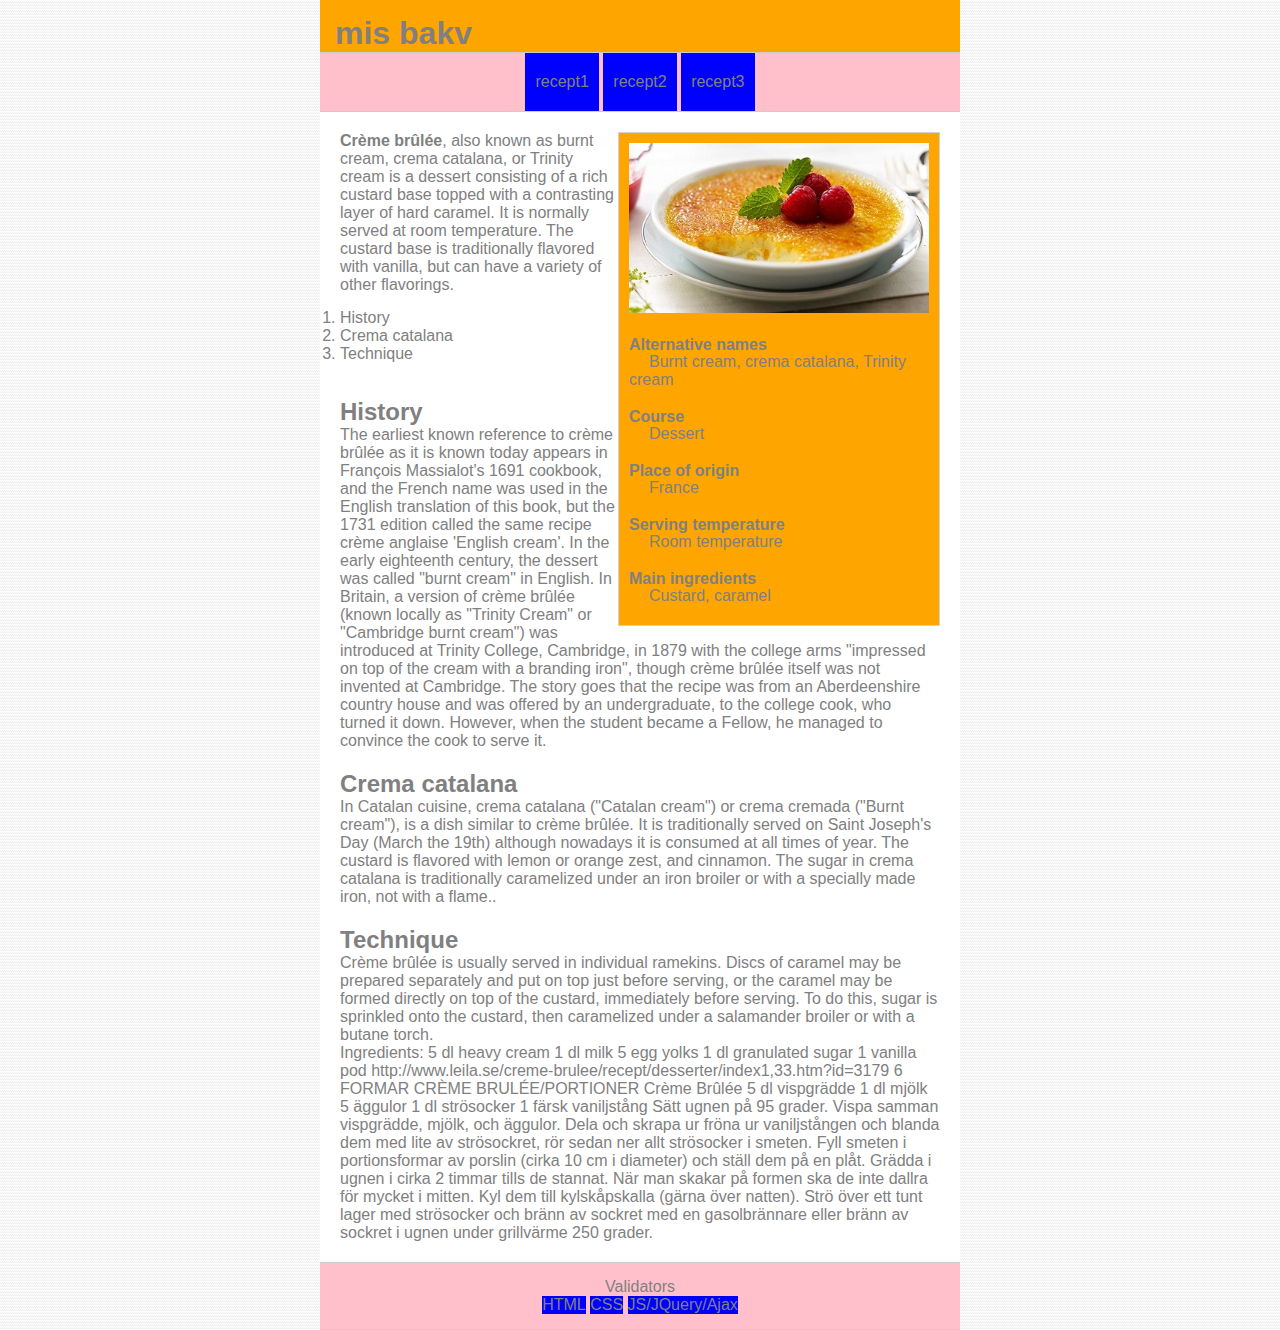
<file: index.html>
<!doctype html>
<html>
<head>
    <link rel="stylesheet" type="text/css" href="stylesheet.css">
    <link rel="shortcut icon" href="img/fabicon.ico">
    <title>Mis bakverk: Crème brûlée</title>
</head>
    <header>
        <h1><a href="index.html">mis bakv</a></h1>
        <nav>
            <ul>
                <a href=""><li>recept1</li></a>
                <a href=""><li>recept2</li></a>
                <a href=""><li>recept3</li></a>
            </ul>
        </nav>
    </header>
    <main>
    <article>
        <figure>
            <img src="img/cb_main.jpg" alt="Crème brûlée" />
            <dl>
                <dt>Alternative names</dt>
                <dd>Burnt cream, crema catalana, Trinity cream</dd>
                <dt>Course</dt>
                <dd>Dessert</dd>
                <dt>Place of origin</dt>
                <dd>France</dd>
                <dt>Serving temperature</dt>
                <dd>Room temperature</dd>
                <dt>Main ingredients
                <dd>Custard, caramel</dd>
            </dl>
        </figure>

            <p><strong>Crème brûlée</strong>, also known as burnt cream, crema catalana, or Trinity cream is a dessert
            consisting of a rich custard base topped with a contrasting layer of hard caramel.
            It is normally served at room temperature. The custard base is traditionally flavored
            with vanilla, but can have a variety of other flavorings.</p>
        <ol>
            <li><a href="#history">History</a></li>
            <li><a href="#crema_catalana">Crema catalana</a></li>
            <li><a href="#technique">Technique</a></li>
        </ol>

        <h2 id="history">History</h2>
            <p>The earliest known reference to crème brûlée as it is known today appears in François
            Massialot's 1691 cookbook, and the French name was used in the English translation
            of this book, but the 1731 edition called the same recipe crème anglaise 'English cream'.
            In the early eighteenth century, the dessert was called "burnt cream" in English.
            In Britain, a version of crème brûlée (known locally as "Trinity Cream" or "Cambridge
            burnt cream") was introduced at Trinity College, Cambridge, in 1879 with the college
            arms "impressed on top of the cream with a branding iron", though crème brûlée itself
            was not invented at Cambridge. The story goes that the recipe was from an Aberdeenshire
            country house and was offered by an undergraduate, to the college cook, who turned it
            down. However, when the student became a Fellow, he managed to convince the cook to serve
            it.</p>

        <h2 id="crema_catalana">Crema catalana</h2>
            <p>In Catalan cuisine, crema catalana ("Catalan cream") or crema cremada ("Burnt cream"),
            is a dish similar to crème brûlée. It is traditionally served on Saint Joseph's Day
            (March the 19th) although nowadays it is consumed at all times of year. The custard is
            flavored with lemon or orange zest, and cinnamon. The sugar in crema catalana is
            traditionally caramelized under an iron broiler or with a specially made iron, not with
            a flame..</p>

        <h2 id="technique">Technique</h2>
            <p>Crème brûlée is usually served in individual ramekins. Discs of caramel may be prepared
            separately and put on top just before serving, or the caramel may be formed directly
            on top of the custard, immediately before serving. To do this, sugar is sprinkled onto
            the custard, then caramelized under a salamander broiler or with a butane torch.</p>
    </article>
    <p>
        Ingredients:

        5 dl heavy cream
        1 dl milk
        5 egg yolks
        1 dl granulated sugar
        1 vanilla pod




        http://www.leila.se/creme-brulee/recept/desserter/index1,33.htm?id=3179


        6 FORMAR CRÈME BRULÉE/PORTIONER

        Crème Brûlée

        5 dl vispgrädde
        1 dl mjölk
        5 äggulor
        1 dl strösocker
        1 färsk vaniljstång
        Sätt ugnen på 95 grader.
        Vispa samman vispgrädde, mjölk, och äggulor.
        Dela och skrapa ur fröna ur vaniljstången och blanda dem med lite av strösockret, rör sedan ner allt strösocker i smeten.
        Fyll smeten i portionsformar av porslin (cirka 10 cm i diameter) och ställ dem på en plåt.
        Grädda i ugnen i cirka 2 timmar tills de stannat. När man skakar på formen ska de inte dallra för mycket i mitten.
        Kyl dem till kylskåpskalla (gärna över natten).
        Strö över ett tunt lager med strösocker och bränn av sockret med en gasolbrännare eller bränn av sockret i ugnen under grillvärme 250 grader.
    </p>
    </main>

</main>
<footer>
    <ul>
        <lh>Validators</lh> <!-- list heading -->
        <li><a href="https://validator.w3.org/">HTML</a></li>
        <li><a href="https://jigsaw.w3.org/css-validator/">CSS</a></li>
        <li><a href="http://esprima.org/demo/validate.html">JS/JQuery/Ajax</a></li>
    </ul>
</footer>
</body>
</html>
</file>
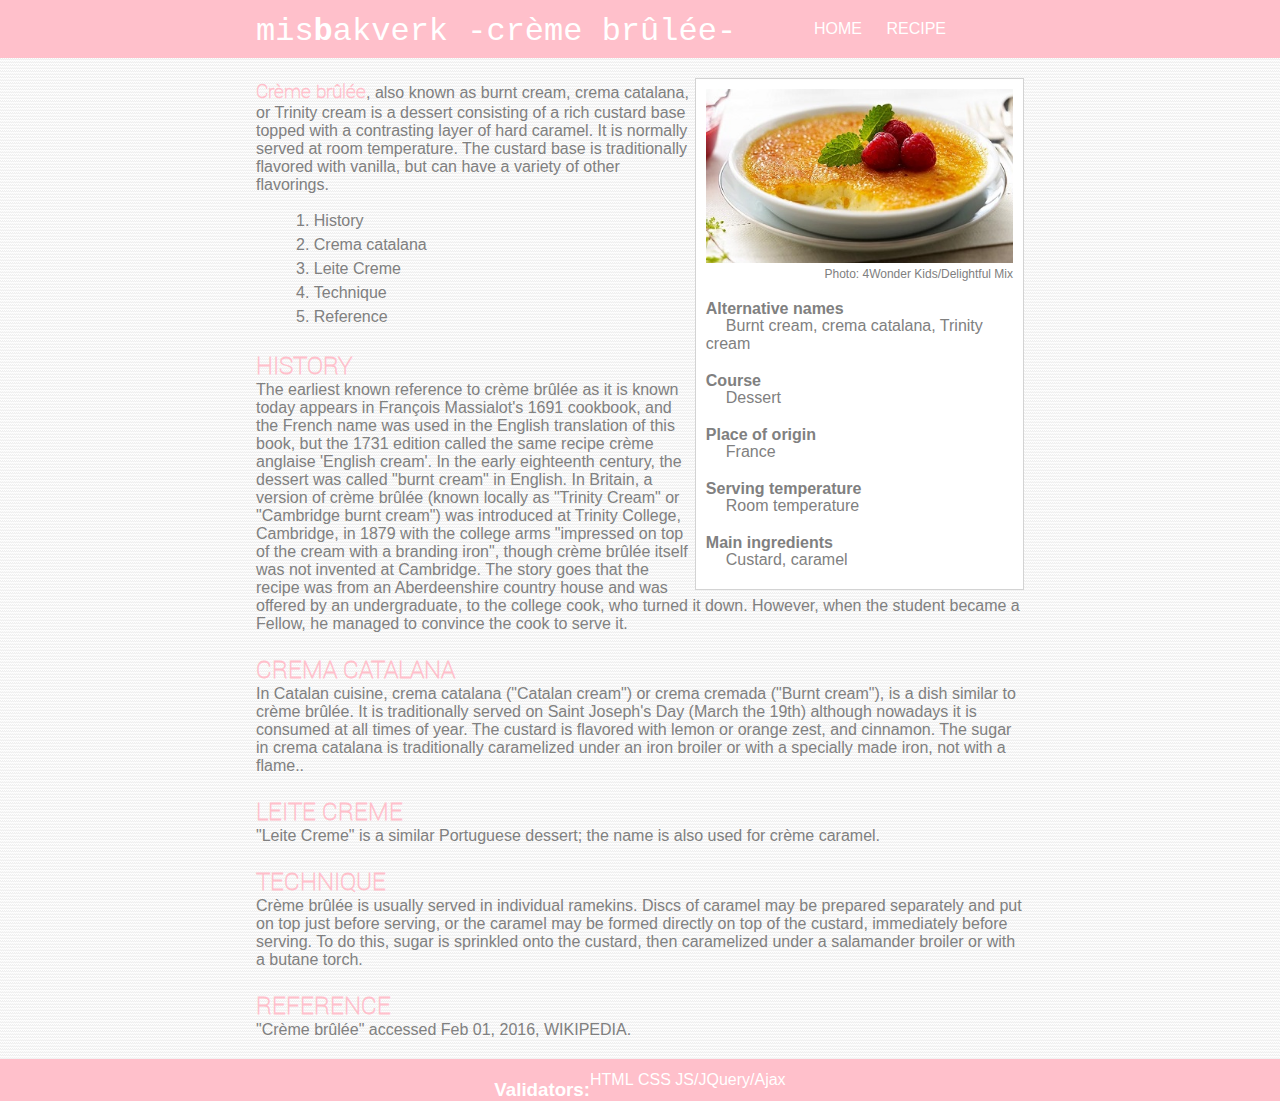
<file: src/index.html>
<!doctype html>
<html lang="en">
<head>
    <meta charset="utf-8">
    <meta name="description" content="Information on a french dessert crème brûlée.">
    <link rel="stylesheet" type="text/css" href="../style/stylesheet.css">
    <link rel="shortcut icon" href="../img/fabicon.ico">
    <script src="https://ajax.googleapis.com/ajax/libs/jquery/1.12.0/jquery.min.js"></script>
    <script type="text/javascript" src="script.js"></script>
    <title>Mis bakverk: Crème brûlée</title>
</head>
<body>
<header>
    <h1><a href="index.html">mis<strong>b</strong>akverk -crème brûlée-</a></h1>
        <nav>
            <ul>
                <li><a href="index.html">home</a></li>
                <li><a href="recipe.html">recipe</a></li>
            </ul>
        </nav>
    </header>
    <main>
        <article>
            <figure>
                <img src="../img/cb_main.jpg" alt="Crème brûlée" />
                <p class="img_source">Photo: 4Wonder Kids/<a href="http://delixe.blogspot.se/2015/12/creme-brulee.html">Delightful Mix</a></p>
                <dl>
                    <dt>Alternative names</dt>
                    <dd>Burnt cream, crema catalana, Trinity cream</dd>
                    <dt>Course</dt>
                    <dd>Dessert</dd>
                    <dt>Place of origin</dt>
                    <dd>France</dd>
                    <dt>Serving temperature</dt>
                    <dd>Room temperature</dd>
                    <dt>Main ingredients
                    <dd>Custard, caramel</dd>
                </dl>
            </figure>

            <p><span id="cb"><a href="https://en.wikipedia.org/wiki/Cr%C3%A8me_br%C3%BBl%C3%A9e">Crème brûlée</a></span>, also known as burnt cream, crema catalana, or Trinity cream is a dessert
                consisting of a rich custard base topped with a contrasting layer of hard caramel.
                It is normally served at room temperature. The custard base is traditionally flavored
                with vanilla, but can have a variety of other flavorings.</p>
            <ol id="main_ol">
                <li><a href="#history">History</a></li>
                <li><a href="#crema_catalana">Crema catalana</a></li>
                <li><a href="#leite_creme">Leite Creme</a></li>
                <li><a href="#technique">Technique</a></li>
                <li><a href="#ref">Reference</a></li>
            </ol>

            <h2 id="history">History</h2>
            <p>The earliest known reference to crème brûlée as it is known today appears in François
                Massialot's 1691 cookbook, and the French name was used in the English translation
                of this book, but the 1731 edition called the same recipe crème anglaise 'English cream'.
                In the early eighteenth century, the dessert was called "burnt cream" in English.
                In Britain, a version of crème brûlée (known locally as "Trinity Cream" or "Cambridge
                burnt cream") was introduced at Trinity College, Cambridge, in 1879 with the college
                arms "impressed on top of the cream with a branding iron", though crème brûlée itself
                was not invented at Cambridge. The story goes that the recipe was from an Aberdeenshire
                country house and was offered by an undergraduate, to the college cook, who turned it
                down. However, when the student became a Fellow, he managed to convince the cook to serve
                it.</p>

            <h2 id="crema_catalana">Crema catalana</h2>
            <p>In Catalan cuisine, crema catalana ("Catalan cream") or crema cremada ("Burnt cream"),
                is a dish similar to crème brûlée. It is traditionally served on Saint Joseph's Day
                (March the 19th) although nowadays it is consumed at all times of year. The custard is
                flavored with lemon or orange zest, and cinnamon. The sugar in crema catalana is
                traditionally caramelized under an iron broiler or with a specially made iron, not with
                a flame..</p>

            <h2 id="leite_creme">Leite creme</h2>
            <p>"Leite Creme" is a similar Portuguese dessert; the name is also used for crème caramel.</p>

            <h2 id="technique">Technique</h2>
            <p>Crème brûlée is usually served in individual ramekins. Discs of caramel may be prepared
                separately and put on top just before serving, or the caramel may be formed directly
                on top of the custard, immediately before serving. To do this, sugar is sprinkled onto
                the custard, then caramelized under a salamander broiler or with a butane torch.</p>
            <h2 id="ref">Reference</h2>
            <p class="hover">"<a href="https://en.wikipedia.org/wiki/Cr%C3%A8me_br%C3%BBl%C3%A9e">Crème brûlée</a>" accessed Feb 01, 2016, WIKIPEDIA.</p>
        </article>
    </main>
    <footer>
        <h3>Validators:</h3>
        <ul>
            <li><a href="https://validator.w3.org/nu/?doc=http%3A%2F%2Fgitmizlin.github.io%2Fmis-bakverk%2Fsrc%2Frecipe.html" target="_blank">HTML</a></li>
            <li><a href="https://jigsaw.w3.org/css-validator/validator?uri=http%3A%2F%2Fgitmizlin.github.io%2Fmis-bakverk%2Fsrc%2Findex.html&profile=css3&usermedium=all&warning=1&vextwarning=&lang=sv" target="_blank">CSS</a></li>
            <li><a href="http://esprima.org/demo/validate.html" target="_blank">JS/JQuery/Ajax</a></li>

        </ul>
    </footer>
</body>
</html>
</file>
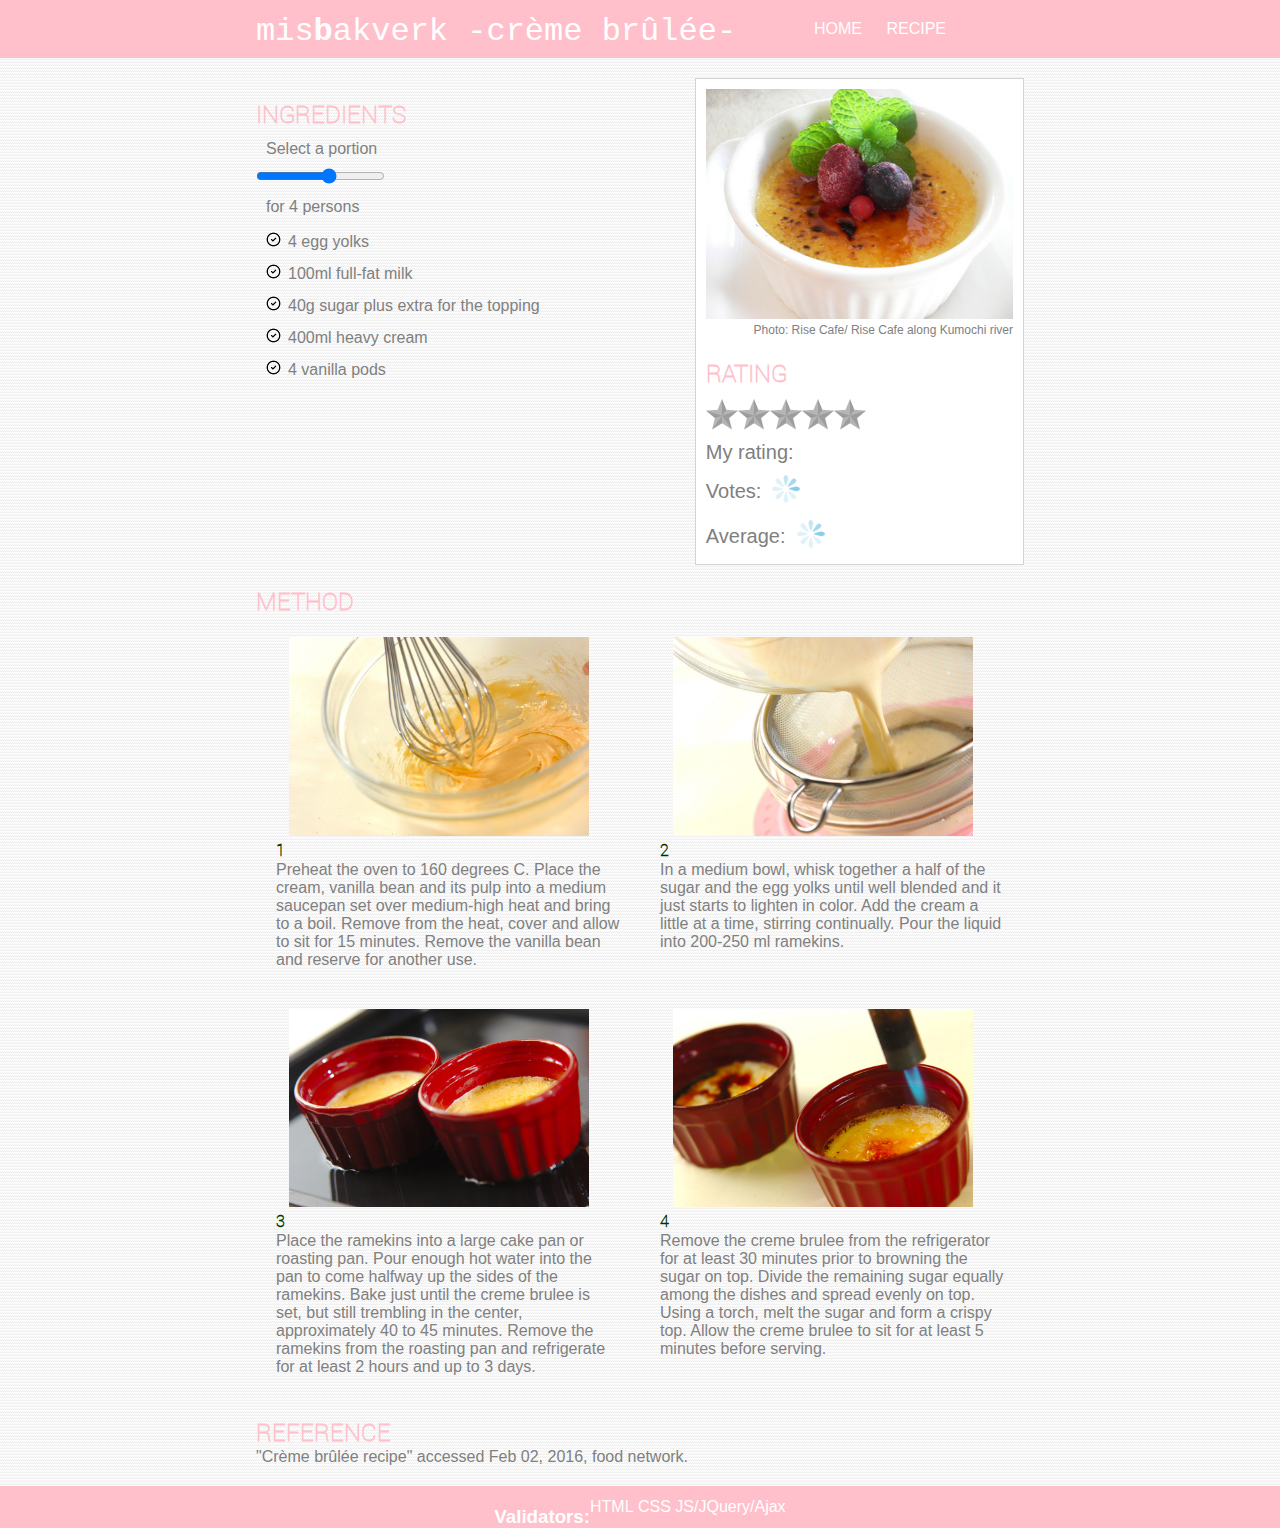
<file: src/recipe.html>
<!doctype html>
<html lang="en">
<head>
    <meta charset="utf-8">
    <meta name="description" content="Information on a french dessert crème brûlée.">
    <link rel="stylesheet" type="text/css" href="../style/stylesheet.css">
    <link rel="shortcut icon" href="../img/fabicon.ico">
    <script src="https://ajax.googleapis.com/ajax/libs/jquery/1.12.0/jquery.min.js"></script>
    <script type="text/javascript" src="script.js"></script>
    <title>Mis bakverk: Crème brûlée</title>
</head>
<body>
<header>
    <h1><a href="index.html">mis<strong>b</strong>akverk -crème brûlée-</a></h1>
    <nav>
        <ul>
            <li><a href="index.html">home</a></li>
            <li><a href="recipe.html">recipe</a></li>
        </ul>
    </nav>
</header>
<main>
    <section id="recipe_above">
    <figure>
        <img src="../img/recipe/cb2.jpg" alt="crème brûlée">
        <p class="img_source">Photo: Rise Cafe/
            <a href="http://risecafe.ti-da.net/e2410832.html">Rise Cafe along Kumochi river</a></p>

    <h2>Rating</h2>
        <form class="ratingForm">
            <input class="stars" type="radio" id="star1" name="rating" value="1" /><label for="star1" title="Meh!"></label>
            <input class="stars" type="radio" id="star2" name="rating" value="2" /><label for="star2" title="Kinda ok"></label>
            <input class="stars" type="radio" id="star3" name="rating" value="3" /><label for="star3" title="Yeah sure"></label>
            <input class="stars" type="radio" id="star4" name="rating" value="4" /><label for="star4" title="Pretty good"></label>
            <input class="stars" type="radio" id="star5" name="rating" value="5" /><label for="star5" title="Creme brûlée rocks!"></label>
        </form>
        <p class="ratingForm">My rating: <span id="myRating"></span></p>
        <p class="ratingForm">Votes: <span id="votes"></span></p>
        <p class="ratingForm">Average: <span id="average"></span></p>
    </figure>
    <h2>Ingredients</h2>
    <p id="select_a_portion">Select a portion </p>
    <input id="quantity" type="range" min="1" max="8" step="1" value="4" oninput="changePortion()">
    <p id="selectedPortion"></p>
    <ul id="ingredients">
        <li id="egg_yolk"></li>
        <li id="milk"></li>
        <li id="sugar"></li>
        <li id="heavy_cream"></li>
        <li id="vanilla_pod"></li>
    </ul>
    </section>

    <h2>Method</h2>
    <ol id="method">
        <li>
            <img class="step" src="../img/recipe/recipe1.jpg" alt="recipe_step1">
            <p>
                Preheat the oven to 160 degrees C.
                Place the cream, vanilla bean and its pulp into a medium saucepan set over medium-high heat and
                bring to a boil. Remove from the heat, cover and allow to sit for 15 minutes. Remove the vanilla bean
                and reserve for another use.
            </p>
        </li>
        <li>
            <img class="step" src="../img/recipe/recipe2.jpg" alt="recipe_step2">
            <p>
                In a medium bowl, whisk together a half of the sugar and the egg yolks until well blended and it
                just starts to lighten in color. Add the cream a little at a time, stirring continually. Pour the
                liquid into 200-250 ml ramekins.
            </p>
        </li>
        <li>
            <img class="step" src="../img/recipe/recipe3.jpg" alt="recipe_step3">
            <p>
                Place the ramekins into a large cake pan or roasting pan. Pour enough hot water into the pan to
                come halfway up the sides of the ramekins. Bake just until the creme brulee is set, but still trembling
                in the center, approximately 40 to 45 minutes. Remove the ramekins from the roasting pan and refrigerate
                for at least 2 hours and up to 3 days.
            </p>
        </li>
        <li>
            <img class="step" src="../img/recipe/recipe4.jpg" alt="recipe_step4">
            <p>
                Remove the creme brulee from the refrigerator for at least 30 minutes prior to browning the sugar on top.
                Divide the remaining sugar equally among the dishes and spread evenly on top. Using
                a torch, melt the sugar and form a crispy top. Allow the creme brulee to sit for at least 5 minutes
                before serving.
            </p>
        </li>
    </ol>
    <h2>reference</h2>
    <p class="hover">"<a href="http://www.foodnetwork.com/recipes/alton-brown/creme-brulee-recipe.html">Crème brûlée recipe</a>" accessed Feb 02, 2016, food network.</p>
</main>
<footer>
    <h3>Validators:</h3>
    <ul>
        <li><a href="https://validator.w3.org/">HTML</a></li>
        <li><a href="https://jigsaw.w3.org/css-validator/">CSS</a></li>
        <li><a href="http://esprima.org/demo/validate.html">JS/JQuery/Ajax</a></li>

    </ul>
</footer>
<script src="script.js"></script>
</body>
</html>
</file>
<file: stylesheet.css>
body {
	background-image: url("img/linen.png");
	background-repeat: repeat;
    font-family: Verdana, Geneva, sans-serif;
    position: relative;
    width: 50%;
    padding: 0;
    margin: 0 auto; /* Centering body */
    color: grey;
}

*{
	margin: 0;
	padding: 0;
}

a:active, a:visited, a:link {
	color: inherit;
    decoration: none;
    text-decoration: none;
}

a:hover {
	color: pink;
	-webkit-transition: all 0.3s ease-in-out;
    -moz-transition: all 0.3s ease-in-out;
    -o-transition: all 0.3s ease-in-out;
    -ms-transition: all 0.3s ease-in-out;
    transition: all 0.3s ease-in-out;
}

header {
    background-color: yellow;
}

h1 {
    padding: 15px 10px 0 15px;
    background-color: orange;
}

h1 a:hover {
	color: inherit;
}

h2 {
	padding-top: 20px;
}

nav, footer {
    border:1px solid #ccc;
    border-width:1px 0;
    list-style:none;
    text-align:center;
    background-color: pink;
    padding: 0;
}

nav li {
    list-style-type: none;
    display: inline-block;
    background-color: blue;
    padding: 20px 10px;
}

footer li {
    list-style-type: none;
    display: inline-block;
    background-color: blue;
}

main {
    text-align: left;
    padding: 20px;
    background-color: white;
}

img {
	width: 100%;
	height: 100%;
}

ol {
	margin: 15px 0;
	padding-left:0;
}

figure  {
    border:1px solid lightgrey;
    background-color: orange;
    float: right;
    text-align: left;
    padding: 10px;
	width: 50%;
	height: 50%;
}

figure dt {
    font-weight: bold;
    line-height: 100%;
    margin-top: 20px;
}

figure dd {
	margin: 0 0 10px 0;
	text-indent: 20px;
}

lh {
    display: block;
}

footer {
    clear: both;
    padding: 15px;
}
</file>
<file: style/stylesheet.css>
body {
   	background-image: url("../img/linen.png");
   	background-repeat: repeat;
    font-family: "Helvetica Neue",Helvetica,Arial,sans-serif;
    position: relative;
    padding: 0;
    margin: 0 auto; /* Centering body */
    color: grey;
}

*{
	margin: 0;
	padding: 0;
}
a:active, a:visited, a:link {
	color: inherit;
	text-decoration: none;
}

a:hover {
	color: grey;
    transition: all 0.5s ease-in-out;
}

header {
    background-color: pink;
}

h1 {
    float: left;
    display: inline-block;
    text-decoration: none;
    vertical-align: middle;
    color: white;
    font-weight: normal;
    font-size: 200%;
    font-family: "Courier New", Courier, monospace;
    padding-left: 20%;
    line-height: 200%;
}

h1 a:hover {
	color: inherit;
}

nav {
    display: flex;
    justify-content: flex-end;
    margin-right: 20%;
}

nav li {
    list-style-type: none;
    display: inline-block;
    color: white;
    padding: 20px 10px;
    text-transform: uppercase;
}

h2 {
	color: pink;
	font-family: Roboto;
	font-weight: normal;
	text-transform: uppercase;
	font-weight: bold;
	margin-top: 20px;
}

h3 {
	margin-top: 20px;
}

nav, footer {
    border-width:1px 0;
    list-style:none;
    text-align:center;
    background-color: pink;
    padding: 0;
    border: none;
    display: flex;
    justify-content: center;
    align-items: center;
}

#logos {
    margin-left: 100px;
}

#logos li {
    height: 100%;
    float: left;
}

#validators {
    margin-right: 10px;
    font-weight: bold;
}

main {
    text-align: left;
    padding: 20px;
    width: 60%;
    margin: 0 auto;
}

#cb {
  color: pink;
  font-family: Roboto;
  font-weight: bold;
  font-size: 1.2em;
}

img {
	width: 100%;
	height: 100%;
}

#main_ol {
	margin: 15px 0;
	padding-left:40px;
	line-height: 150%;
	list-style-position: inside;
}

#main_ol li a:hover, .hover a:hover {
    color: pink;
}


figure  {
    border:1px solid lightgrey;
    float: right;
    text-align: left;
    padding: 10px;
	width: 40%;
	height: 50%;
	background-color: white;
}

figure dt {
    font-weight: bold;
    line-height: 100%;
    margin-top: 20px;
}

figure dd {
	margin: 0 0 10px 0;
	text-indent: 20px;
}

.img_source {
    font-size: 12px;
    text-align: right;
}

.img_source a:hover {
    color: pink;
}

.step {
    width: 300px;
    margin: 10px;
}

input[type=radio] + label {
    display:inline-block;
    width: 32px;
    height: 32px;
    background: url(../img/star_grey.png) left center no-repeat;
}

.stars {
	display: none;
}

.ratingForm {
	display: flex;
	align-items: center;
	margin-top: 10px;
	font-size: 20px;
}

.ratingForm img {
	width: 30px;
	height: 30px;
}

.ratingForm span {
	color: pink;
	margin-left: 10px;
}

#method { /* ol */
    display: flex;
    align-items: flex-start;
    flex-wrap: wrap;
    counter-reset: item;
    list-style: none;
}

#method li {
    flex-grow: 1;
    flex-basis: 0;
    list-style-position:inside;
    margin: 20px;
}

#method li:before {
    content: counter(item) "  ";
    counter-increment: item;
    color: #003300;
    font-family: Roboto;
    font-weight: bold;
}

#method img {
    margin: 0;
    padding-bottom: 20px;
}

#ingredients {
    margin: 10px;
    line-height: 200%;
    list-style-image: url("../img/recipe/check.png");
}

#ingredients li {
    list-style-position: inside;
}

#select_a_portion, #selectedPortion {
	margin: 10px;
}

#recipe_above {
	display: inline-block;
	width: 100%;
}

footer {
    clear: both;
    color: white;
}

footer li {
    list-style-type: none;
    display: inline-block;
}

@font-face {
    font-family: 'Roboto';
    src: url('../font/roboto_thin_macroman/Roboto-Thin-webfont.eot');
    src: url('../font/roboto_thin_macroman/Roboto-Thin-webfont.eot?#iefix') format('embedded-opentype'),
         url('../font/roboto_thin_macroman/Roboto-Thin-webfont.woff') format('woff'),
         url('../font/roboto_thin_macroman/Roboto-Thin-webfont.ttf') format('truetype'),
         url('../font/roboto_thin_macroman/Roboto-Thin-webfont.svg#RobotoThin') format('svg');
    font-weight: 200;
    font-style: normal;
}

@media (max-width: 500px) {
	body {
		background: none;
	}

	header, nav, footer {
		background-color: #62a5a1;
	}

	h2, #cb, .ratingForm span  {
		color: #62a5a1;
	}
}
</file>
